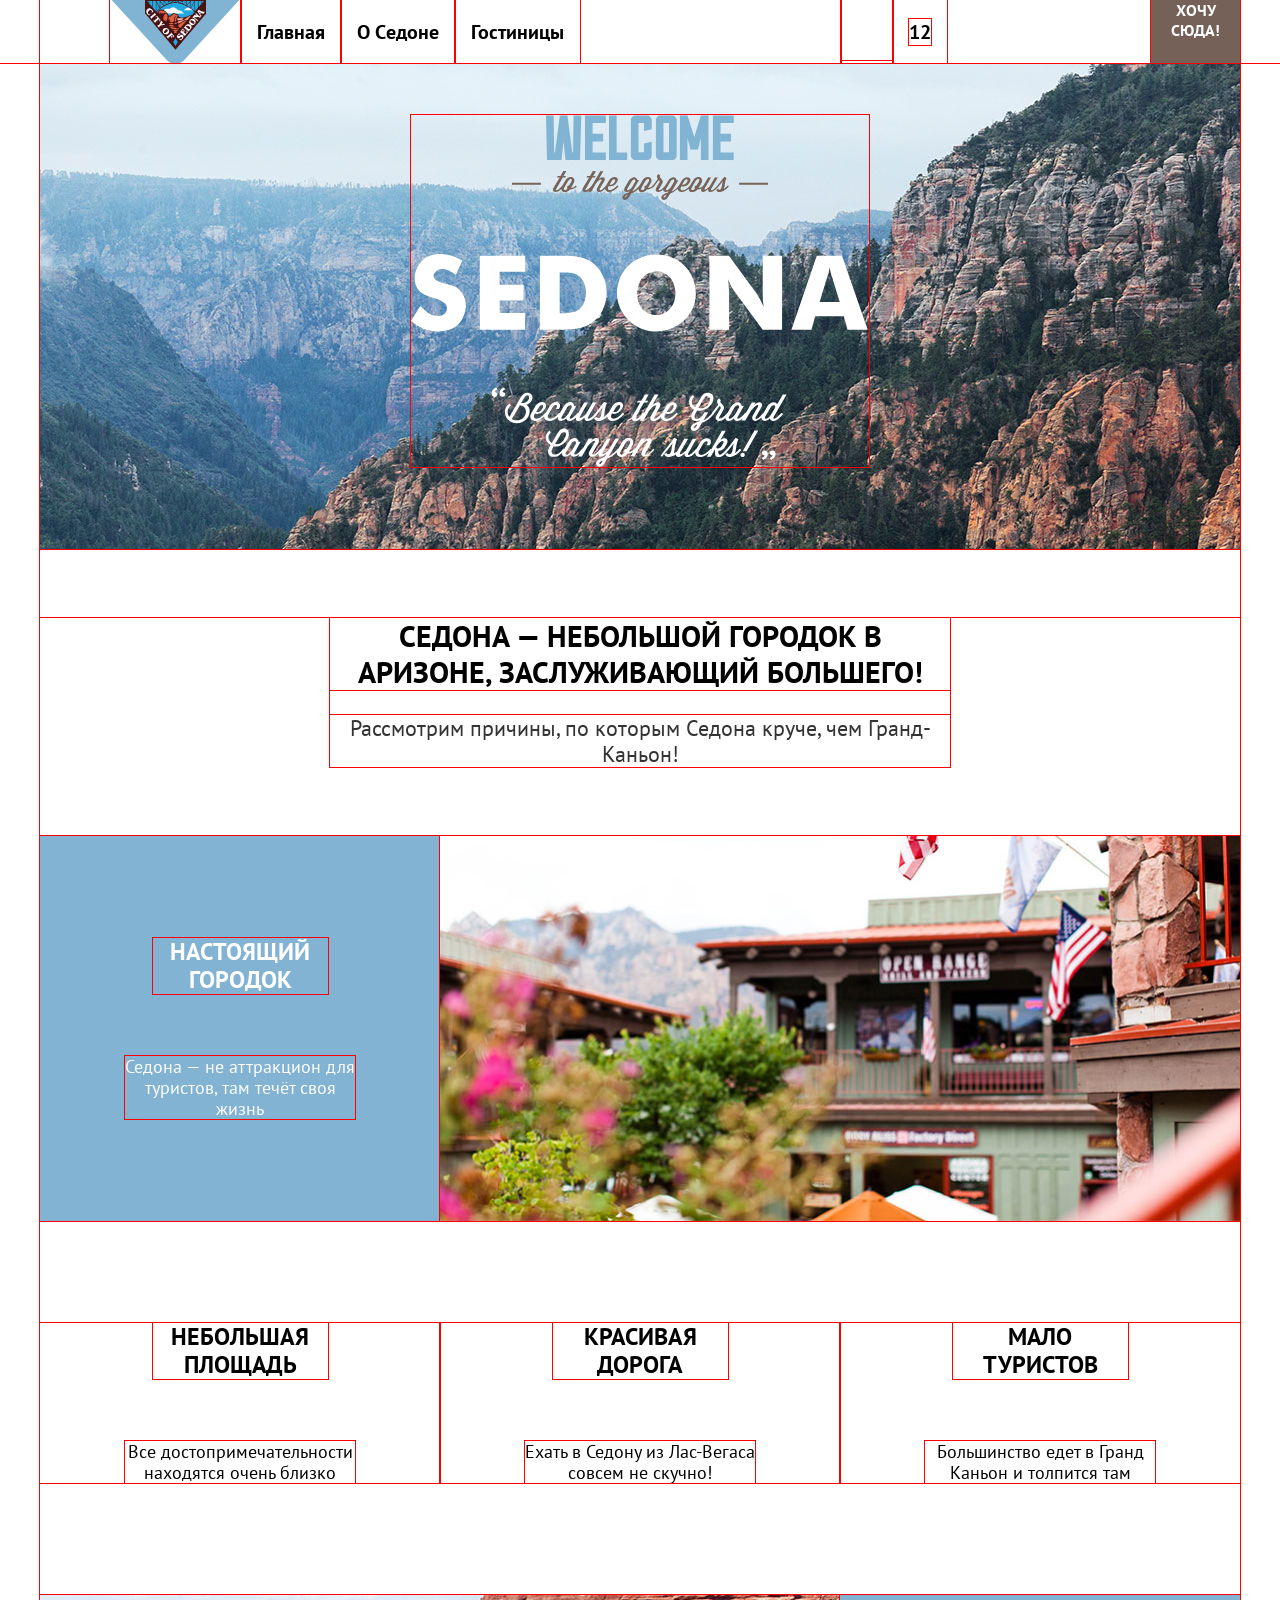
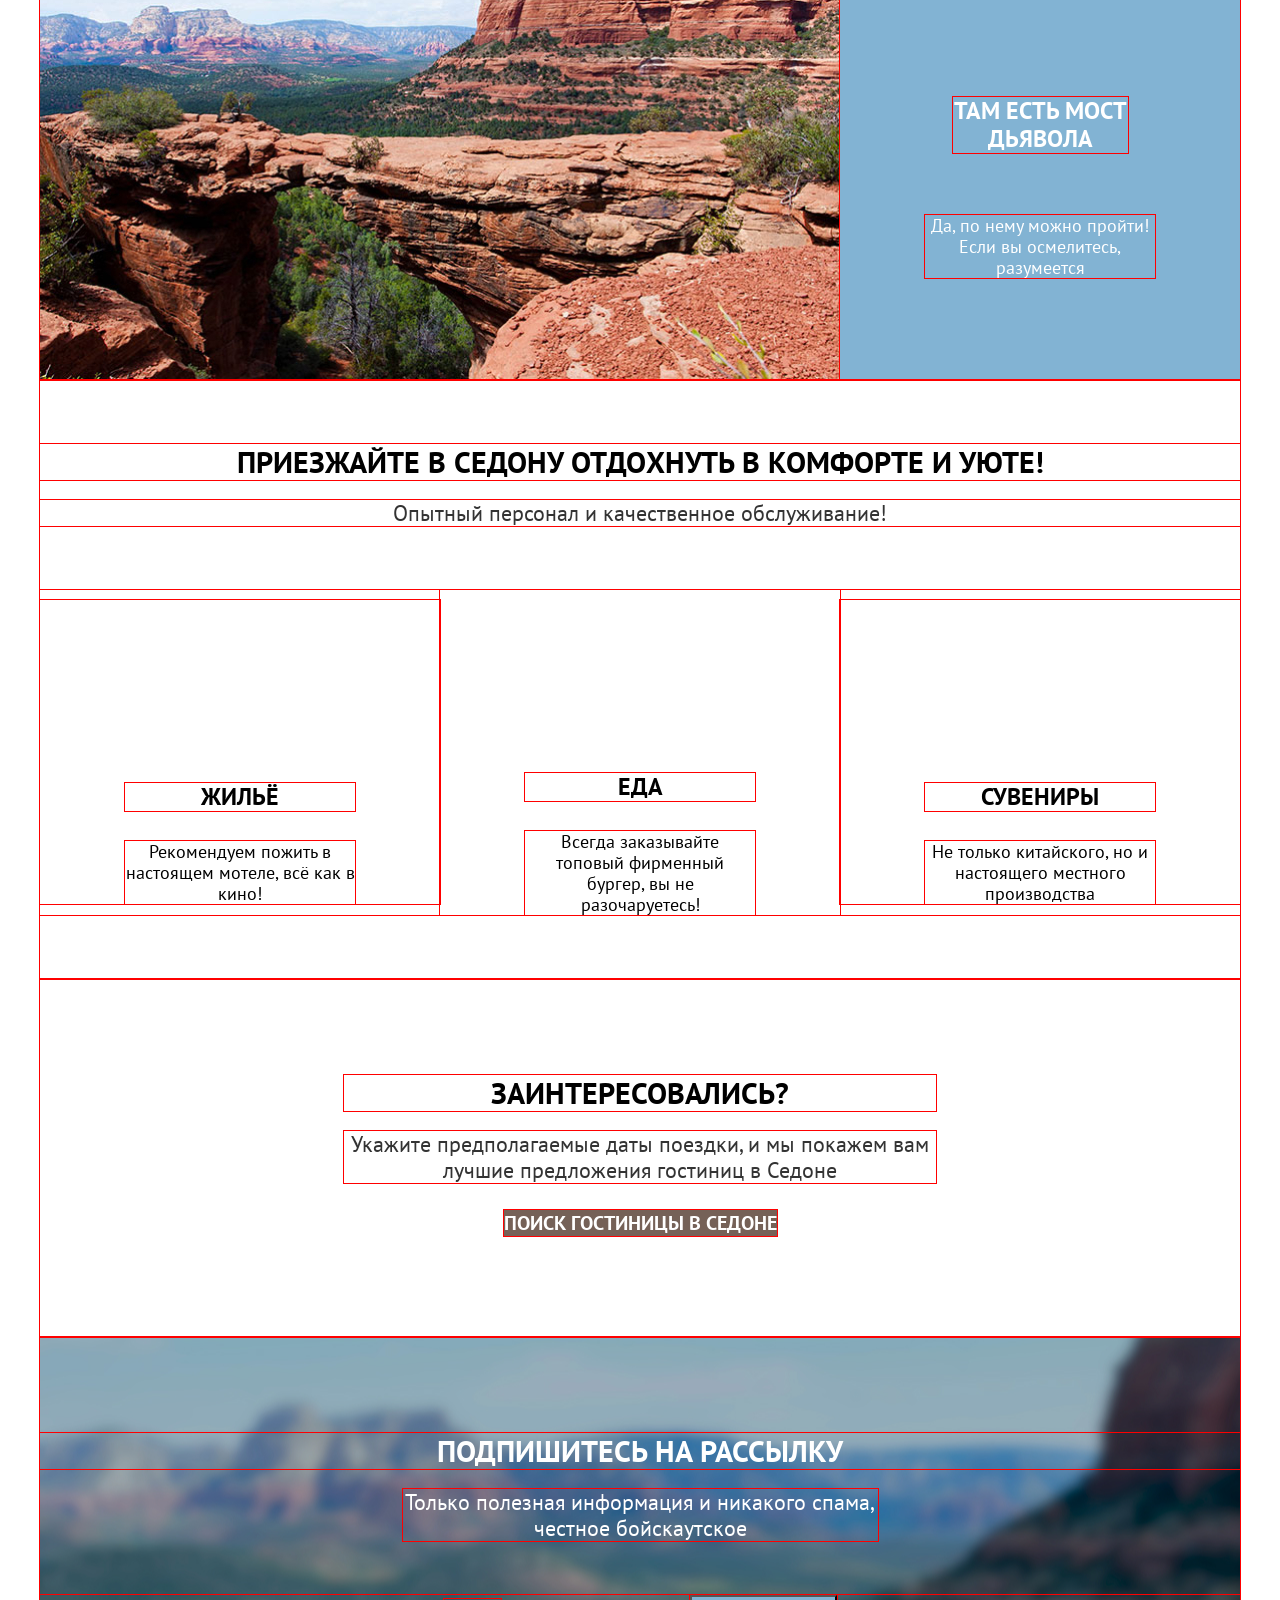
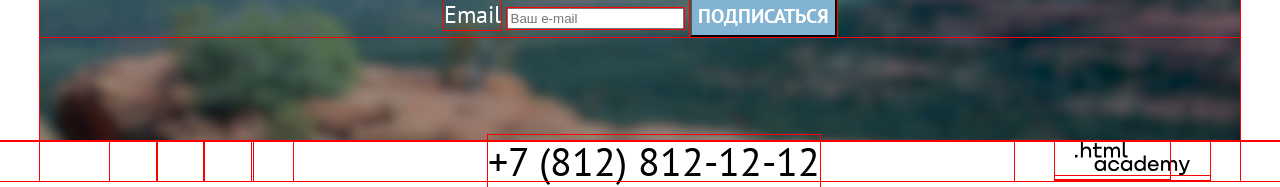
<file: index.html>
<!DOCTYPE html>
<html lang="ru">

  <head>
    <meta charset="utf-8">
    <title>HTML Academy: Седона</title>
    <link rel="stylesheet" href="styles/styles.css">
  </head>

  <body>

    <header class="page-header">
      <nav class="navigation">
        <img class="page-header-logo" src="images/logo-header.svg" alt="логотип Седона" width="138" height="64">

        <ul class="navigation-list">
          <li class="navigation-item">
            <a class="navigation-link" href="index.html">Главная</a>
          </li>
          <li class="navigation-item">
            <a class="navigation-link" href="index.html">О Cедоне</a>
          </li>
          <li class="navigation-item">
            <a class="navigation-link" href="catalog.html">Гостиницы</a>
          </li>


        </ul>
        <ul class="navigation-list navigation-user">
          <li class="navigation-item">
            <a class="navigation-link" href="#">

              <span class="visually-hidden">Поиск</span>
            </a>
          </li>
          <li class="navigation-item">
            <a class="navigation-link" href="#">


              <span class="navigation-favorites-item">12</span>
              <span class="visually-hidden">Избранное</span>

            </a>
          </li>

        </ul>
        <a class="navigation-button button-brown button-small" href="#">Хочу сюда!</a>
      </nav>
    </header>

    <main class="main-container main-index">
      <div class="page-container">
        <section class="welcome-sedona">
          <h1 class="visually-hidden">Welcome Sedona</h1>

          <img class="logo" src="images/welcome-sedona.svg" alt="SEDONA Because the Grand Canyon sucks" width="458"
            height="352">
        </section>

        <section class="advantages">
          <div class="advantages-header">
            <h2 class="advantages-headline title-large">Седона — небольшой городок в Аризоне,
              заслуживающий большего! </h2>
            <p class="advantages-subtitle subtitle-text">Рассмотрим причины, по которым Седона круче, чем Гранд-Каньон!
            </p>
          </div>
          <ul class="advantages-list">
            <li class="advantages-item advantages-item-columns">
              <div class="advantages-item-text">

                <h2 class="advantages-title">Настоящий городок</h2>
                <p class="advantages-discription">Седона — не аттракцион для туристов, там течёт своя жизнь</p>

              </div>
              <div class="advantages-item-image">

                <img class="advantages-image" src="images/sedona-city.jpg" width="800" height="385"
                  alt="улица на оне гор Седоны">
              </div>
            </li>

            <li class="advantages-item advantages-card">
              <div class="advantages-card-item">

                <h3 class="advantages-title">Небольшая площадь</h3>
                <p class="advantages-discription">Все достопримечательности находятся очень близко</p>
              </div>
              <div class="advantages-card-item">

                <h3 class="advantages-title">Красивая дорога</h3>
                <p class="advantages-discription">Ехать в Седону из Лас-Вегаса совсем не скучно!</p>

              </div>
              <div class="advantages-card-item">
                <h3 class="advantages-title">Мало туристов</h3>
                <p class="advantages-discription">Большинство едет в Гранд Каньон и толпится там</p>
              </div>
            </li>



            <li class="advantages-item advantages-item-columns">
              <div class="advantages-item-image">
                <img class="advantages-image" src="images/bridge-devil.jpg" alt="каменный мост дьявола над ущельем"
                  width="800" height="385">
              </div>
              <div class="advantages-item-text">

                <h3 class="advantages-title">Там есть мост дьявола</h3>
                <p class="advantages-discription">Да, по нему можно пройти! Если вы осмелитесь, разумеется</p>
              </div>
            </li>
          </ul>
        </section>

        <section class="services">
          <h2 class="services-headline title-large">Приезжайте в Седону отдохнуть в комфорте и уюте!</h2>
          <p class="services-subtitle subtitle-text">Опытный персонал и качественное обслуживание!</p>

          <ul class="services-list">
              <li class="services-item">

                <h3 class="services-title">Жильё</h3>
                <p class="services-discription">Рекомендуем пожить в настоящем мотеле, всё как в кино!</p>
              </li>
              <li class="services-item">

                <h3 class="services-title">Еда</h3>
                <p class="services-discription">Всегда заказывайте топовый фирменный бургер, вы не разочаруетесь!</p>
              </li>
              <li class="services-item">

                <h3 class="services-title">Сувениры</h3>
                <p class="services-discription">Не только китайского, но и настоящего местного производства</p>
              </li>

          </ul>
        </section>

        <section class="hotel-search">
          <h2 class="hotel-search-title title-large">Заинтересовались?</h2>
          <p class="hotel-search-discription subtitle-text">Укажите предполагаемые даты поездки, и мы покажем вам лучшие
            предложения
            гостиниц в Седоне</p>
          <a class="hotel-search-button button-brown button-large" href="catalog.html">Поиск гостиницы В Cедоне</a>
        </section>

        <section class="newsletter-index">
          <h2 class="newsletter-title title-large">Подпишитесь на рассылку</h2>
          <p class="newsletter-discription subtitle-text">Только полезная информация и никакого спама, честное
            бойскаутское</p>
          <form class="newsletter-form" action="https://echo.htmlacademy.ru/." method="post">
            <label for="newsletter-email">Email</label>
            <input class="field" placeholder="Ваш e-mail" type="email" name="newsletter-email" id="newsletter-email"
              required>
            <button class="button newsletter-button button-blue button-large" type="submit">Подписаться
            </button>
          </form>

        </section>
      </div>
    </main>
    <footer class="page-footer">
      <div class="page-footer-container">
        <section class="footer-contacts">
          <h2 class="visually-hidden">Социальные сети</h2>
          <ul class="footer-contacts-social-list">
            <li class="footer-contacts-social-item">
              <a class="social-link visually-hidden" href="https://vk.com/htmlacademy">Вконтакте </a>
            </li>
            <li class="footer-contacts-social-item">
              <a class="social-link visually-hidden" href="https://t.me/htmlacademy"> Telegram </a>
            </li>
            <li class="footer-contacts-social-item">
              <a class="social-link visually-hidden" href="https://www.youtube.com/user/htmlacademyru">Youtube

              </a>
            </li>
          </ul>
        </section>
        <div class="footer-contacts-phone">
          <a class="footer-contacts-address-phone" href="tel:+78128121212">+7 (812) 812-12-12</a>
        </div>
        <div class="footer-contacts-website">
          <a class="footer-contacts-address-website" href="https://htmlacademy.ru/intensive/htmlcss">
            <img class="footer-contacts-logo" src="images/logo-footer.svg" alt="Логотип HTML Academy»" width="155"
              height="33">
          </a>
        </div>
      </div>
    </footer>

  </body>

</html>
</file>
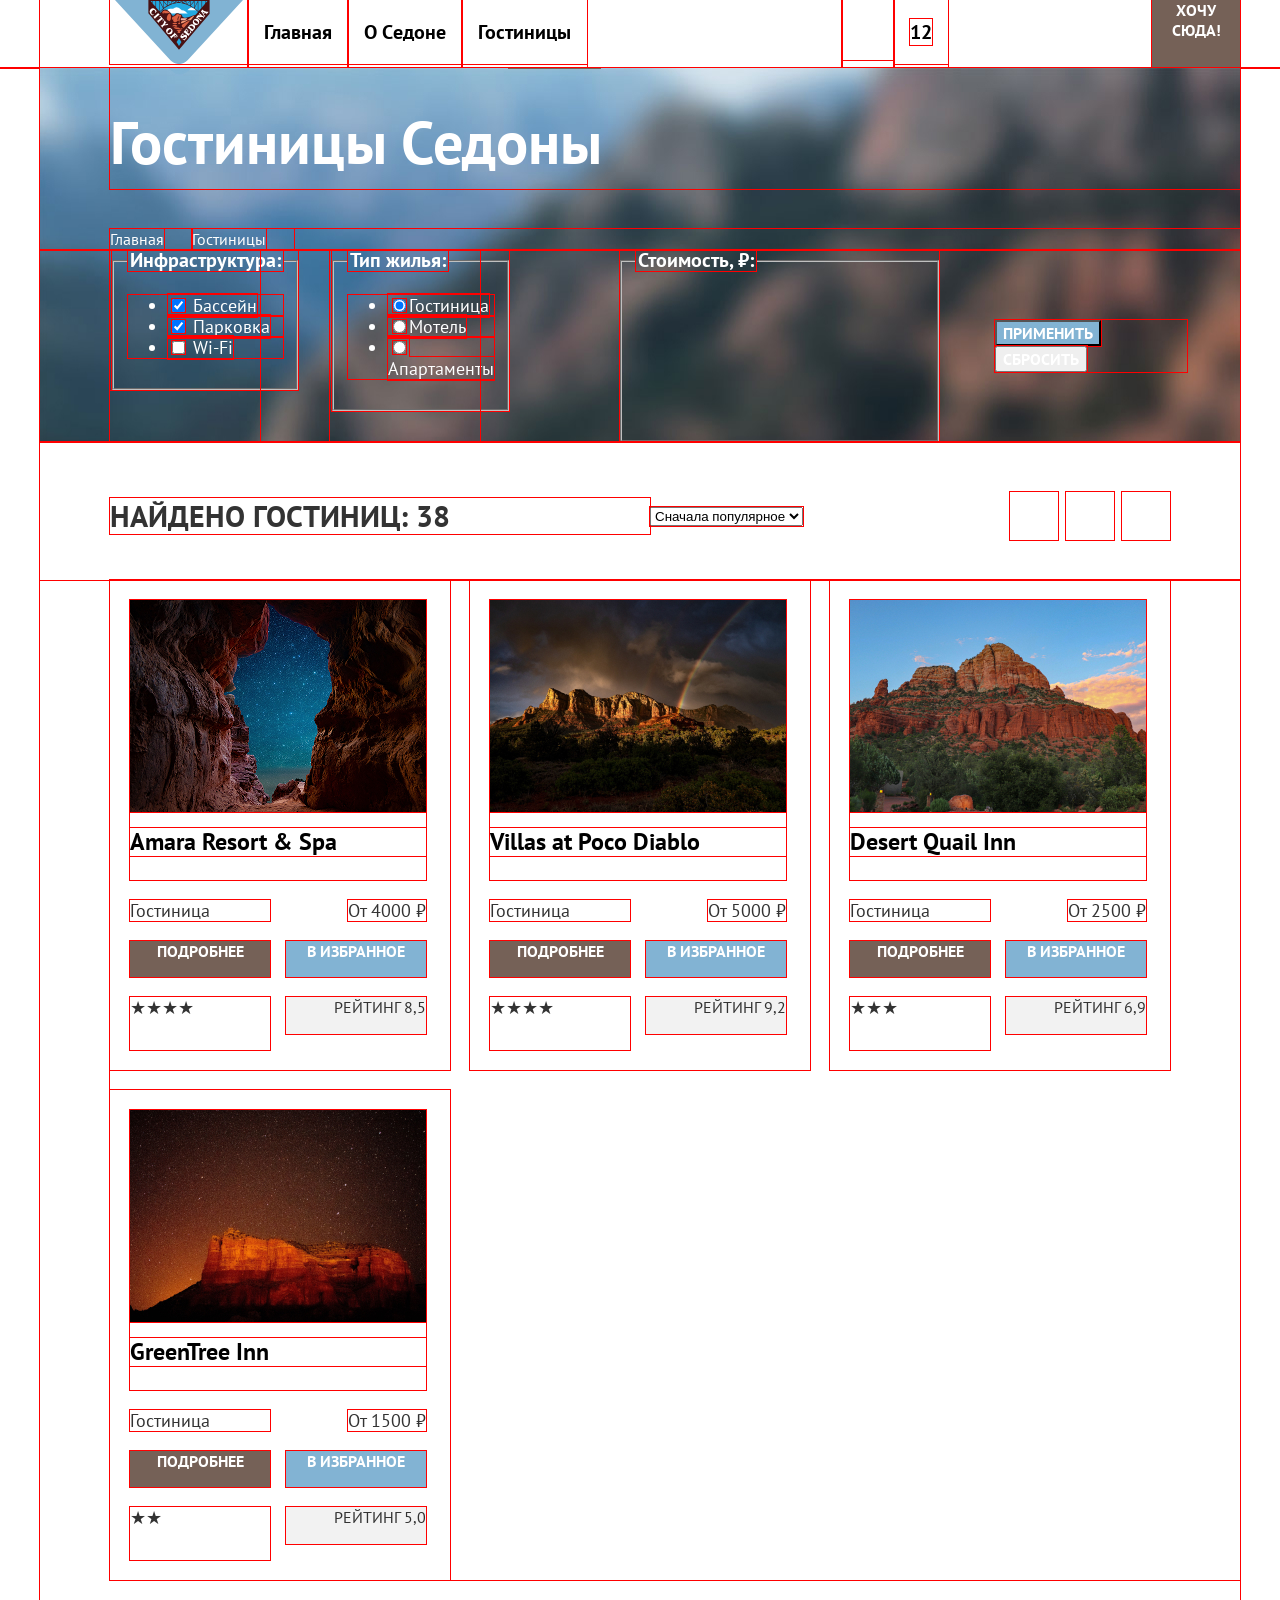
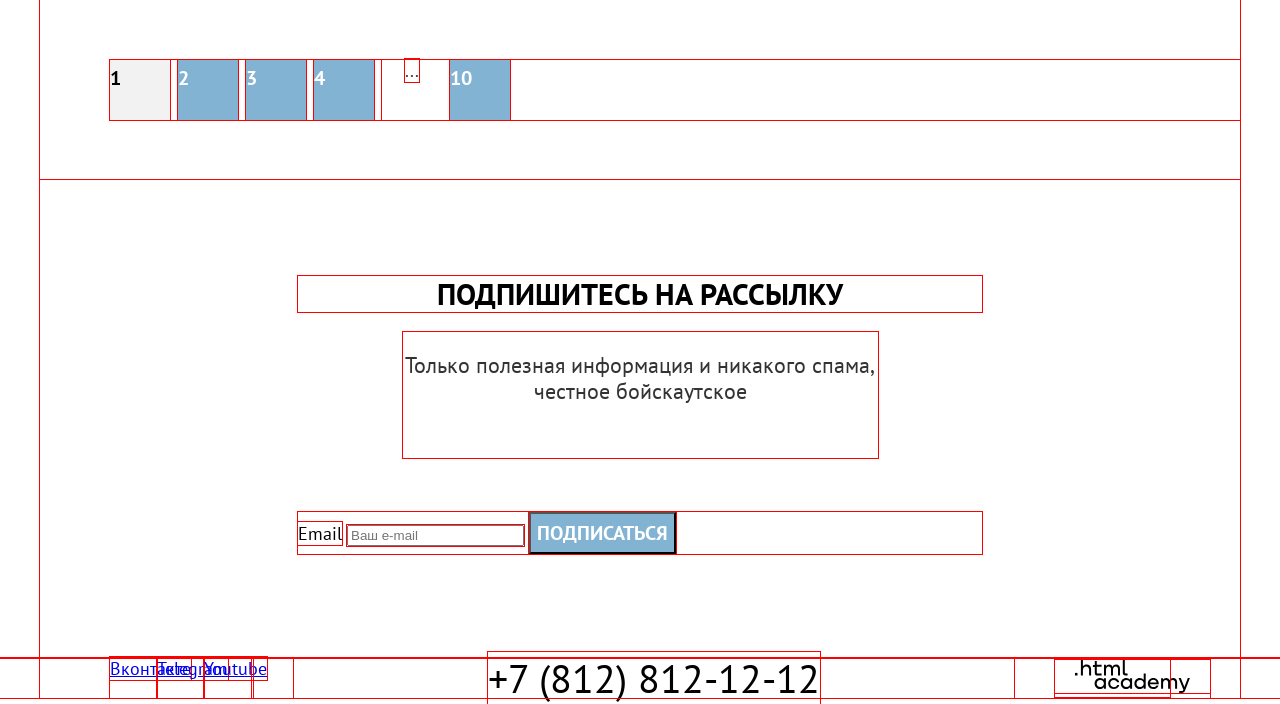
<file: catalog.html>
<!DOCTYPE html>
<html lang="ru">

  <head>
    <meta charset="utf-8">
    <title>HTML Academy: Седона</title>
    <link rel="stylesheet" href="styles/styles.css">
  </head>

  <body>

    <header class="page-header">
      <nav class="navigation">
        <a class="navigation-logo" href="index.html">
          <img class="page-header-logo" src="images/logo-header.svg" alt="логотип Седона" width="138" height="64"></a>

        <ul class="navigation-list">
          <li class="navigation-item">
            <a class="navigation-link" href="index.html">Главная</a>
          </li>
          <li class="navigation-item">
            <a class="navigation-link" href="index.html">О Cедоне</a>
          </li>
          <li class="navigation-item">
            <a class="navigation-link navigation-link-current" href="catalog.html">Гостиницы</a>
          </li>
        </ul>
        <ul class="navigation-list navigation-user">
          <li class="navigation-item">
            <a class="navigation-link" href="#">

              <span class="visually-hidden">Поиск</span>
            </a>
          </li>
          <li class="navigation-item">
            <a class="navigation-link" href="#">

              <span class="navigation-favorites-item">12</span>
              <span class="visually-hidden">Избранное</span>
            </a>
          </li>



        </ul>
        <a class="navigation-button button-brown button-small" href="#">Хочу сюда!</a>

      </nav>
    </header>
    <main class="main-inner main-container">
      <div class="page-container">
        <div class="filter-catalog-hotels">
          <header class="inner-header">

            <h1 class="inner-header-title">Гостиницы Седоны</h1>
            <ul class="breadcrumbs">
              <li class="breadcrumbs-item">
                <a class="breadcrumbs-link" href="index.html">

                  <span class="visual-hidden">Главная</span>
                </a>
              </li>

              <li class="breadcrumbs-item">

                <a class="breadcrumbs-link">Гостиницы</a>
              </li>
            </ul>
          </header>
          <div class="catalog-hotels">
            <section class="catalog-filter-hotel">
              <h2 class="visually-hidden">Список отелей с фильтрами</h2>
              <form class="catalog-filter" action="https://echo.htmlacademy.ru/" method="get">

                <fieldset class="catalog-filter-group">
                  <legend class="catalog-filter-title">Инфраструктура:</legend>
                  <ul class="catalog-filter-list">
                    <li class="catalog-filter-item">
                      <label class="control">
                        <input class="control-input" type="checkbox" name="pool" checked>
                        Бассейн
                      </label>
                    </li>
                    <li class="catalog-filter-item">
                      <label class="control">
                        <input class="control-input" type="checkbox" name="parking" checked>
                        Парковка
                      </label>
                    </li>
                    <li class="catalog-filter-item">
                      <label class="control">
                        <input class="control-input" type="checkbox" name="wi-fi">
                        Wi-Fi
                      </label>
                    </li>
                  </ul>
                </fieldset>
              </form>
            </section>
            <div class="catalog-filter-hotel">
              <fieldset class="catalog-filter-group">
                <legend class="catalog-filter-title">Тип жилья:</legend>
                <ul class="catalog-filter-list">
                  <li class="catalog-filter-item">
                    <label class="control">
                      <input class="control-input" type="radio" name="type-residence" value="hotel" checked>Гостиница
                    </label>
                  </li>
                  <li class="catalog-filter-item">
                    <label class="control">
                      <input class="control-input" type="radio" name="type-residence" value="motel">Мотель
                    </label>
                  </li>
                  <li class="catalog-filter-item">
                    <label class="control">
                      <input class="control-input" type="radio" name="type-residence" value="apartments">Апартаменты
                    </label>
                  </li>
                </ul>
              </fieldset>
            </div>
            <fieldset class="catalog-filter-price">
              <legend class="catalog-filter-title">Стоимость, ₽:</legend>
            </fieldset>
            <div class="catalog-filter-button-button">
              <button class="catalog-filter-button button-blue button-small" type="submit">Применить</button>
              <button class="catalog-filter-button-reset button-small" type="reset">Сбросить</button>
            </div>

          </div>
        </div>
        <div class="sorting-container">
          <h2 class="title-large select-hotel-title">Найдено гостиниц: 38</h2>

          <select class="select-control" aria-label="Сортировка">

            <option value="popular">Сначала популярное</option>
            <option value="cheap">Сначала дешёвое</option>
            <option value="expensive">Сначала дорогое</option>
          </select>
          <a class="button-highlighted button" href="#">

            <span class="visually-hidden">Показать иконки</span>
          </a>
          <a class="button" href="#">

            <span class="visually-hidden">Показать карточку</span>
          </a>
          <a class="button" href="#">

            <span class="visually-hidden">Показать список</span>
          </a>
        </div>

        <ul class="hotel-list">
          <li class="hotel-card">
            <a class="hotel-card-link" href="#">
              <img class="hotel-card-image" src="images/hotel-amara.jpg" alt="Отель Amara Resort & Spa">
              <h3 class="hotel-card-title">Amara Resort & Spa</h3>
            </a>
            <span class="hotel-card-category">Гостиница</span>
            <span class="hotel-card-price">От 4000 ₽</span>

            <a class="hotel-card-button-more button-brown button-small" href="#">ПОДРОБНЕЕ</a>
            <a class="hotel-card-button-favorite button-blue button-small" href="#">В ИЗБРАННОЕ</a>

            <span class="hotel-star">★★★★<span class="visually-hidden">отель 4 звезды</span></span>
            <p class="hotel-card-rating">РЕЙТИНГ 8,5</p>

          </li>

          <li class="hotel-card">
            <a class="hotel-card-link" href="#">
              <img class="hotel-card-image" src="images/hotel-villas.jpg" alt="Отель Villas at Poco Diablo">
              <h3 class="hotel-card-title">Villas at Poco Diablo</h3>
            </a>
            <span class="hotel-card-category">Гостиница</span>
            <span class="hotel-card-price">От 5000 ₽</span>

            <a class="hotel-card-button-more button-brown button-small" href="#">ПОДРОБНЕЕ</a>
            <a class="hotel-card-button-favorite button-blue button-small" href="#">В ИЗБРАННОЕ</a>

            <span class="hotel-star">★★★★<span class="visually-hidden">отель 4 звезды</span></span>
            <p class="hotel-card-rating">РЕЙТИНГ 9,2</p>

          </li>

          <li class="hotel-card">
            <a class="hotel-card-link" href="#">
              <img class="hotel-card-image" src="images/hotel-desert.jpg" alt="Отель Desert Quail Inn">
              <h3 class="hotel-card-title">Desert Quail Inn</h3>
            </a>
            <span class="hotel-card-category">Гостиница</span>
            <span class="hotel-card-price">От 2500 ₽</span>

            <a class="hotel-card-button-more button-brown button-small" href="#">ПОДРОБНЕЕ</a>
            <a class="hotel-card-button-favorite button-blue button-small" href="#">В ИЗБРАННОЕ</a>

            <span class="hotel-star">★★★<span class="visually-hidden">отель 3 звезды</span></span>
            <p class="hotel-card-rating">РЕЙТИНГ 6,9</p>

          </li>

          <li class="hotel-card">
            <a class="hotel-card-link" href="#">
              <img class="hotel-card-image" src="images/hotel-greentree.jpg" alt="Отель GreenTree Inn">
              <h3 class="hotel-card-title">GreenTree Inn</h3>
            </a>
            <span class="hotel-card-category">Гостиница</span>
            <span class="hotel-card-price">От 1500 ₽</span>

            <a class="hotel-card-button-more button-brown button-small" href="#">ПОДРОБНЕЕ</a>
            <a class="hotel-card-button-favorite button-blue button-small" href="#">В ИЗБРАННОЕ</a>

            <span class="hotel-star">★★<span class="visually-hidden">отель 2 звезды</span></span>
            <p class="hotel-card-rating">РЕЙТИНГ 5,0</p>

          </li>
        </ul>

        <ul class="pagination">

          <li class="pagination-item">
            <a class="pagination-link pagination-current">1</a>
          </li>
          <li class="pagination-item">
            <a class="pagination-link" href="#">2</a>
          </li>
          <li class="pagination-item">
            <a class="pagination-link" href="#">3</a>
          </li>
          <li class="pagination-item">
            <a class="pagination-link" href="#">4</a>
          </li>
          <li class="pagination-dots"><span class="pagination-dots-text">...</span></li>
          <li class="pagination-item">
            <a class="pagination-link" href="#">10</a>
          </li>

        </ul>

        <section class="newsletter-catalog">
          <h2 class="newsletter-title title-large">Подпишитесь на рассылку</h2>
          <p class="newsletter-discription">Только полезная информация и никакого спама, честное бойскаутское</p>
          <form class="newsletter-form" action="https://echo.htmlacademy.ru/." method="post">
            <label for="newsletter-email">Email</label>
            <input class="field" placeholder="Ваш e-mail" type="email" name="newsletter-email" id="newsletter-email"
              required>
            <button class="button newsletter-button button-blue button-large" type="submit"
              value="Подписаться">Подписаться
            </button>
          </form>
        </section>
      </div>
    </main>

    <footer class="page-footer">
      <div class="page-footer-container">
        <section class="footer-contacts">
          <h2 class="visually-hidden">Социальные сети</h2>
          <ul class="footer-contacts-social-list">
            <li class="footer-contacts-social-item">
              <a class="social-link" href="https://vk.com/htmlacademy">Вконтакте
              </a>
            </li>
            <li class="footer-contacts-social-item">
              <a class="social-link" href="https://t.me/htmlacademy">Telegram
              </a>
            </li>
            <li class="footer-contacts-social-item">
              <a class="social-link" href="https://www.youtube.com/user/htmlacademyru"> Youtube
              </a>
            </li>
          </ul>
        </section>
        <section class="footer-contacts-phone">
          <h2 class="visually-hidden">Телефон</h2>

          <a class="footer-contacts-address-phone" href="tel:+78128121212">+7 (812) 812-12-12</a>
        </section>
        <section class="footer-contacts-website">
          <h2 class="visually-hidden">Сайт</h2>
          <a class="footer-contacts-address-website" href="https://htmlacademy.ru/intensive/htmlcss">
            <img class="footer-contacts-logo" src="images/logo-footer.svg" alt="Логотип HTML Academy" width="155"
              height="33">
          </a>
        </section>
      </div>
    </footer>

  </body>

</html>
</file>
<file: styles/styles.css>
@font-face {
  font-family: "PT Sans";
  font-style: normal;
  font-weight: 400;

  src: url("../fonts/ptsans-400.woff2") format("woff2");
  font-display: swap;
}

@font-face {
  font-family: "PT Sans";
  font-style: normal;
  font-weight: 700;

  src: url("../fonts/ptsans-700.woff2") format("woff2");
  font-display: swap;
}

html {
  height: 100%;
}

body {
  margin: 0;
  display: flex;
  flex-direction: column;
  min-height: 100%;
  font-family: "PT Sans", sans-serif;
  font-size: 18px;
  line-height: 21px;
  font-weight: 400;

  color: #333333;
  background-color: #FFFFFF;
}

.visually-hidden {
  position: absolute;
  width: 1px;
  height: 1px;
  margin: -1px;
  padding: 0;
  border: 0;
  clip: rect(0 0 0 0);
  overflow: hidden;
}

.button-small {
  font-family: "PT Sans", sans-serif;
  font-size: 16px;
  line-height: 20px;
  font-weight: 700;
  text-align: center;
  color: #ffffff;


  text-decoration: none;
  text-transform: uppercase;
}

.button-large {
  font-family: "PT Sans", sans-serif;
  font-size: 20px;
  line-height: 36px;
  font-weight: 700;
  text-align: center;
  color: #ffffff;
  text-decoration: none;
  text-transform: uppercase;
}

.button-brown {

  background-color: #756157;
}

.button-blue {

  background-color: #82B3D3;
}


/* Pages */

.page-header {
  color: #000000;
  background-color: #ffffff;
}

.navigation {
  display: flex;
  width: 1200px;
  margin: 0 auto;
}

.page-header-logo {
  width: 138px;
  margin-left: 70px;
}

.navigation-list {
  display: flex;
  flex-wrap: wrap;
  width: 630px;
  margin: 0;
  padding: 0;
  list-style-type: none;
}

.navigation-user {
  max-width: 310px;
  margin-left: auto;
}

.navigation-link {
  display: block;
  padding: 20px 16px;
  font-family: "PT Sans", sans-serif;
  font-size: 20px;
  line-height: 24px;
  font-weight: 700;
  text-align: center;
  color: #000000;
  text-decoration: none;
}

.navigation-user .navigation-link {
  min-width: 20px;
  min-height: 20px;
}

.main-container {
  flex-grow: 1;

}

.main-index {
  color: #000000;
  background-color: #ffffff;


}

.welcome-sedona {
  padding-top: 51px;
  padding-bottom: 82px;
  background-color: #82B3D3;
  background-image: url("../images/welcome-sedona.jpg");
  background-size: 1200px auto;
  background-repeat: no-repeat;
  background-position: center top;
}

.page-container {
  width: 1200px;
  margin: 0 auto;
}

.logo {
  display: block;
  margin: 0 auto;
}

.advantages {
  text-align: center;
}

.advantages-header {
  background-color: #ffffff;
  margin-bottom: 69px;
  margin-left: 290px;
  margin-right: 290px;
  margin-top: 69px;
}

.advantages-list {

  margin: 0;
  padding: 0;
  list-style-type: none;
  width: 100%;
}

.advantages-item-columns {
  display: flex;
  justify-content: space-between;
  align-items: center;
  width: 100%;
  margin-bottom: 102px;
}

.advantages-item-columns:last-child,
.advantages-card:last-child {
  margin-bottom: 0;
}

.advantages-item-text {
  width: 400px;
  color: #ffffff;
  background-color: #82B3D3;
  display: flex;
  flex-direction: column;
  justify-content: center;
  align-items: center;
  text-align: center;
  margin: 0;
  align-self: stretch;
}

.advantages-item-image {
  flex-grow: 1;
}

.advantages-image {
  display: block;
  width: 100%;
  height: auto;
}

.advantages-card {

  display: flex;
  justify-content: space-between;
  flex-wrap: wrap;
  width: 100%;
  margin-bottom: 112px;
}

.advantages-card-item {
  width: 400px;
  display: flex;
  flex-direction: column;
  align-items: center;
  text-align: center;
  margin-bottom: 0;
  padding: 0;
}

.advantages-card-content {
  width: 230px;
}

.advantages-title {
  font-size: 24px;
  line-height: 28px;
  font-weight: 700;
  text-transform: uppercase;
  max-width: 175px;
  margin-top: 0;
  margin-bottom: 62px;
  /*место для графического элемента*/
}

.advantages-discription {
  width: 230px;
  margin: 0;
}

.services {
  padding-top: 64px;
  padding-bottom: 64px;
  margin: 0;
  text-align: center;
}

.services-title {
  max-width: 230px;
  margin: 0 auto 30px auto;
  font-size: 24px;
  line-height: 28px;
  font-weight: 700;
  text-transform: uppercase;
}

.services-headline {
  margin-top: 0;
  margin-bottom: 20px;
}

.services-subtitle {
  margin-top: 0;
  margin-bottom: 64px;
}

.services-list {
  display: flex;
  justify-content: space-between;
  align-items: center;
  text-align: center;
  margin: 0;
  padding: 0;
  list-style-type: none;
  width: 100%;
}

.services-item {
  width: 400px;
  padding-top: 183px;
  /*место под иконки*/
  text-align: center;
  margin: 0;
}

.services-discription {
  max-width: 230px;
  margin: 0 auto;

}

.hotel-search {
  font-family: "PT Sans", sans-serif;
  color: #000000;
  background-color: #ffffff;
  text-align: center;
  padding: 96px 304px;

}

.hotel-search-title {
  margin-top: 0;
  margin-bottom: 20px;
}

.hotel-search-button {
  margin-top: 54px;
}

.newsletter-index {
  color: #ffffff;
  background-color: #82B3D3;
  font-family: "PT Sans", sans-serif;
  text-align: center;
  font-size: 24px;
  line-height: 26px;
  font-weight: 400;

  background-image: url("../images/subscribe.jpg");
  background-size: cover;
  background-repeat: no-repeat;
  background-position: center;
  padding-top: 96px;
  padding-bottom: 104px;
}

.title-large {
  margin-top: 0;
  font-size: 30px;
  line-height: 36px;
  font-weight: 700;
  text-transform: uppercase;
  text-align: center;
}

.subtitle-text {
  margin-top: 0;
  font-size: 22px;
  line-height: 26px;
  font-weight: 400;
  text-align: center;
  color: #333333;
}

.newsletter-title {
  margin-top: 0;
  margin-bottom: 20px;
}

.newsletter-discription {
  color: #ffffff;
  margin-top: 0;
  margin-bottom: 54px;
  max-width: 475px;
  margin-left: auto;
  margin-right: auto;
}

.page-footer-container {
  display: flex;
  width: 1200px;
  margin: 0 auto;
  box-sizing: border-box;
  justify-contant: space-between;
  align-items: center;
}

.footer-contacts {
  width: 143px;
  margin-left: 70px;

}

.footer-contacts-social-list {
  list-style-type: none;
  display: flex;
  flex-wrap: wrap;
  margin: 0;
  padding: 0;

}

.footer-contacts-social-item {
  width: 47px;
  height: 40px;
}

.footer-contacts-phone {
  width: 720px;
  margin-left: 41px;
  margin-right: 41px;
  text-align: center;
}

.footer-contacts-address-phone {

  font-family: "PT Sans", sans-serif;
  font-size: 40px;
  line-height: 40px;
  font-weight: 400;
  color: #000000;
  text-transform: uppercase;
  text-decoration-line: none;
}

.footer-contacts-website {
  width: 115px;
  margin-right: 70px;
}

/* Catalog */


.filter-catalog-hotels {
  background-color: #82B3D3;
  background-image: url("../images/filtr.jpg");
  background-size: cover;
  background-repeat: no-repeat;
}

.inner-header {
  padding-left: 70px;
}

.inner-header-title {
  margin-top: 0;
  font-size: 60px;
  line-height: 78px;
  font-weight: 700;
  color: #ffffff;

  padding-top: 35px;
  padding-bottom: 8px;
}

.breadcrumbs {
  font-family: "PT Sans", sans-serif;
  font-size: 16px;
  line-height: 21x;
  font-weight: 400;
  color: #ffffff;
  display: flex;
  margin: 0;
  padding: 0;
  list-style-type: none;

}

.breadcrumbs-link {
  text-decoration: none;
  color: #ffffff;
  margin-right: 28px;
}

.catalog-hotels {
  display: flex;
  font-family: "PT Sans", sans-serif;
  color: #ffffff;


}

.catalog-filter-hotel {
  width: 150px;
  margin-left: 70px;
}

.catalog-filter-price {
  width: 288px;
  margin-left: 140px;
}

.catalog-filter-button-button {
  width: 192px;
  margin: 70px auto;
}

.catalog-filter-title {
  font-family: "PT Sans", sans-serif;
  font-size: 20px;
  line-height: 24x;
  font-weight: 700;
  margin-top: 0;
}


.sorting-container {
  display: flex;
  align-items: center;
  padding-left: 70px;
  padding-right: 70px;
  padding-top: 50px;
  padding-bottom: 40px;
  margin: 0;
}

.select-hotel-title {
  text-align: left;
  margin: 0;
  padding-right: 200px;
}

.select-control {
  margin-left: 0;
  margin-right: 70px;
}

.sorting-container .button {
  width: 48px;
  height: 48px;
  margin-right: 8px;
}

.sorting-container .button-highlighted {
  margin-left: auto;
}

.sorting-container .button:last-child {
  margin-right: 0;
}

.hotel-list {
  display: grid;
  grid-template-columns: 340px 340px 340px;
  list-style-type: none;
  margin: 0;
  margin-left: 70px;
  padding: 0;
  gap: 20px;
}

.hotel-card {

  display: grid;
  /*grid-template-rows: 212px min-content auto auto auto;*/
  grid-template-columns: 140px 140px;
  column-gap: 20px;
  padding: 20px;
  gap: 16px;
  row-gap: 20px;
  border: 1px #e5e5e5;
  box-sizing: border-box;
}

.hotel-card-link {
  grid-column: 1/-1;
  display: flex;
  flex-direction: column;
  text-decoration: none;
}

.hotel-card-category,
.hotel-card-button-more,
.hotel-star {
  grid-column: 1/2;
}

.hotel-card-price,
.hotel-card-button-favorite,
.hotel-card-rating {
  grid-column: 2/3;
  justify-self: end;
  text-align: right;
}

.hotel-card-image {
  display: block;
  height: 212px;
  width: 100%;
  object-fit: cover;
  margin-bottom: 16px;
}

.hotel-card-title {
  font-family: "PT Sans", sans-serif;
  font-size: 24px;
  line-height: 28px;
  font-weight: 700;
  color: #000000;
  text-transform: none;
  margin-top: 0;

}

.hotel-star {
  padding: 0;
  margin: 0;
}

.hotel-card-rating {
  width: 140px;
  height: 37px;
  font-family: "PT Sans", sans-serif;
  font-size: 16px;
  line-height: 20px;
  font-weight: 400;
  color: #333333;
  background-color: #f2f2f2;
  text-transform: uppercase;
  margin-top: 0;

}

.hotel-card-button-more,
.hotel-card-button-favorite {
  width: 140px;
  height: 36px;
  box-sizing: border-box;
  display: flex;
  justify-content: center;
}

.control-input {
  font-size: 18px;
  line-height: 23x;
  font-weight: 400;
  padding: 0;
}

.pagination {
  display: flex;
  margin-top: 80px;
  margin-left: 70px;
  margin-bottom: 60px;
  padding: 0;
  list-style-type: none;
}


.pagination-item:not(:last-child) {
  margin-right: 8px;
}

.pagination-link {
  display: block;
  box-sizing: border-box;
  width: 60px;
  height: 60px;
  font-size: 20px;
  line-height: 36px;
  font-weight: 700;
  color: #ffffff;
  background-color: #82B3D3;
  text-decoration: none;
}

.pagination-dots {
  width: 60px;
  height: 60px;
  padding-right: 8px;
  text-align: center;
}

.pagination-current {
  color: #000000;
  background-color: #f2f2f2;
}

.newsletter-catalog {
  padding-top: 96px;
  padding-bottom: 104px;
  padding-left: 258px;
  padding-right: 258px;
  color: #000000;
  background-color: #ffffff;



}

.newsletter-catalog .newsletter-discription {
  color: #333333;
  font-family: "PT Sans", sans-serif;
  font-size: 22px;
  line-height: 26px;
  font-weight: 400;
  text-align: center;
  padding-top: 20px;
  padding-bottom: 54px;
}


html body * {
  outline: 1px solid red;
}
</file>
